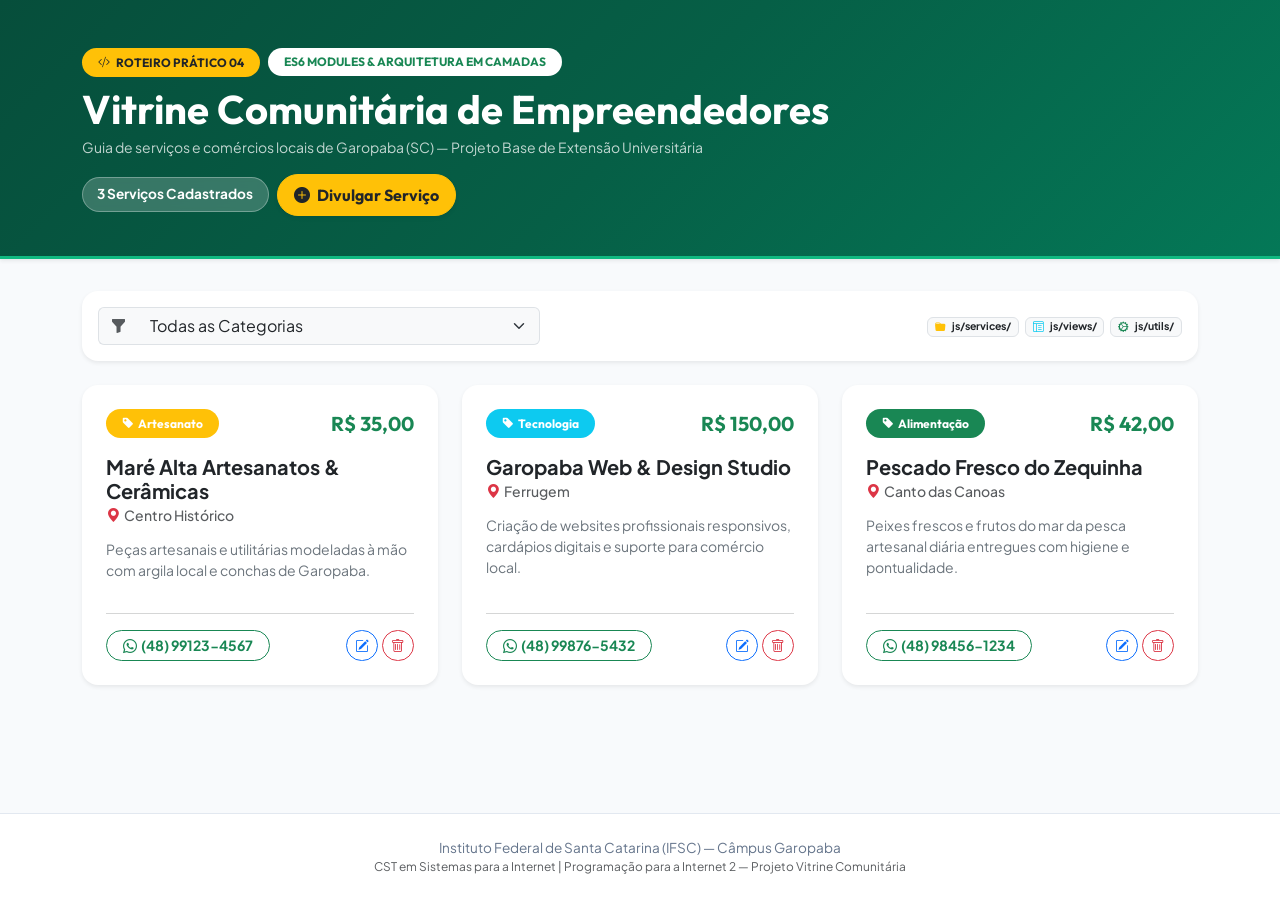
<file: index.html>
<!DOCTYPE html>
<html lang="pt-BR">

<head>
  <meta charset="UTF-8">
  <meta name="viewport" content="width=device-width, initial-scale=1.0">
  <title>Vitrine Comunitária de Garopaba — Roteiro 04 (ES6 Modules)</title>

  <!-- Bootstrap 5 CSS & Icons & Fonts -->
  <link href="https://cdn.jsdelivr.net/npm/bootstrap@5.3.3/dist/css/bootstrap.min.css" rel="stylesheet">
  <link rel="stylesheet" href="https://cdn.jsdelivr.net/npm/bootstrap-icons@1.11.3/font/bootstrap-icons.min.css">
  <link rel="preconnect" href="https://fonts.googleapis.com">
  <link rel="preconnect" href="https://fonts.gstatic.com" crossorigin>
  <link
    href="https://fonts.googleapis.com/css2?family=Outfit:wght@500;700;800&family=Plus+Jakarta+Sans:wght@400;500;600;700&family=Fira+Code:wght@400;500;600&display=swap"
    rel="stylesheet">
  <link rel="stylesheet" href="styles.css">
</head>

<body>

  <!-- TOAST DE NOTIFICAÇÃO FLUTUANTE -->
  <div class="toast-container position-fixed top-0 end-0 p-3" style="z-index: 1090;">
    <div id="toastNotificacao" class="toast align-items-center text-bg-success border-0 shadow-lg" role="alert"
      aria-live="assertive" aria-atomic="true">
      <div class="d-flex">
        <div class="toast-body d-flex align-items-center gap-2">
          <i class="bi bi-check-circle-fill fs-5"></i>
          <div>
            <strong id="toastTitulo" class="d-block">Sucesso!</strong>
            <span id="toastMensagem">Operação realizada com êxito.</span>
          </div>
        </div>
        <button type="button" class="btn-close btn-close-white me-2 m-auto" data-bs-dismiss="toast"
          aria-label="Fechar"></button>
      </div>
    </div>
  </div>

  <!-- HERO BANNER -->
  <header class="hero-banner shadow-sm">
    <div class="container">
      <div class="d-flex align-items-center justify-content-between flex-wrap gap-3">
        <div>
          <div class="d-flex align-items-center gap-2 mb-2">
            <span class="badge bg-warning text-dark font-outfit fw-bold px-3 py-2 rounded-pill">
              <i class="bi bi-code-slash me-1"></i> ROTEIRO PRÁTICO 04
            </span>
            <span class="badge bg-white text-success font-outfit fw-bold px-3 py-2 rounded-pill">
              ES6 MODULES &amp; ARQUITETURA EM CAMADAS
            </span>
          </div>
          <h1 class="display-6 fw-bold font-outfit mb-1">Vitrine Comunitária de Empreendedores</h1>
          <p class="mb-0 opacity-75 small">Guia de serviços e comércios locais de Garopaba (SC) — Projeto Base de
            Extensão Universitária</p>
        </div>
        <div class="d-flex align-items-center gap-2">
          <span class="badge-counter" id="totalServicosBadge">Carregando...</span>
          <button class="btn btn-warning text-dark font-outfit fw-bold px-3 py-2 rounded-pill shadow-sm"
            data-bs-toggle="modal" data-bs-target="#modalCadastro">
            <i class="bi bi-plus-circle-fill me-1"></i> Divulgar Serviço
          </button>
        </div>
      </div>
    </div>
  </header>

  <!-- FILTROS & CONTEÚDO PRINCIPAL -->
  <main class="container mb-5">

    <!-- BARRA DE CONTROLE E FILTRO -->
    <div class="card border-0 shadow-sm rounded-4 mb-4 p-3 bg-white">
      <div class="row g-3 align-items-center justify-content-between">
        <div class="col-md-5">
          <div class="input-group">
            <span class="input-group-text bg-light border-end-0"><i class="bi bi-funnel-fill text-muted"></i></span>
            <select class="form-select border-start-0 bg-light" id="filtroCategoria">
              <option value="todas">Todas as Categorias</option>
              <option value="Alimentação">Alimentação &amp; Gastronomia</option>
              <option value="Tecnologia">Tecnologia &amp; Internet</option>
              <option value="Artesanato">Artesanato &amp; Arte Local</option>
              <option value="Serviços Gerais">Serviços Gerais &amp; Reformas</option>
              <option value="Turismo">Turismo &amp; Passeios</option>
            </select>
          </div>
        </div>

        <div class="col-md-7 text-md-end text-muted small">
          <span class="badge bg-light text-dark border me-1"><i class="bi bi-folder-fill text-warning me-1"></i>
            js/services/</span>
          <span class="badge bg-light text-dark border me-1"><i
              class="bi bi-layout-text-window-reverse text-info me-1"></i> js/views/</span>
          <span class="badge bg-light text-dark border"><i class="bi bi-gear-wide-connected text-success me-1"></i>
            js/utils/</span>
        </div>
      </div>
    </div>

    <!-- GRID DINÂMICO DE CARDS DA VITRINE -->
    <div class="row" id="vitrineContainer">
      <!-- Injetado dinamicamente pela vitrineView.js -->
    </div>

  </main>

  <!-- MODAL DE CADASTRO COM VALIDAÇÃO VISUAL BOOTSTRAP 5 -->
  <div class="modal fade" id="modalCadastro" tabindex="-1" aria-labelledby="modalCadastroLabel" aria-hidden="true">
    <div class="modal-dialog modal-dialog-centered">
      <div class="modal-content rounded-4 border-0 shadow-lg">
        <div class="modal-header border-0 pb-0">
          <h5 class="modal-title font-outfit fw-bold text-dark" id="modalCadastroLabel">
            <i class="bi bi-shop text-success me-2"></i>Cadastrar Serviço na Vitrine
          </h5>
          <button type="button" class="btn-close" data-bs-dismiss="modal" aria-label="Fechar"></button>
        </div>

        <form id="formCadastro" novalidate>
          <input type="hidden" id="servicoId" value="">
          <div class="modal-body pt-3">
            <p class="text-muted small mb-3">Preencha as informações do empreendedor local para cadastrar na vitrine:
            </p>

            <div class="mb-3">
              <label for="nome" class="form-label small fw-bold text-muted">Nome do Empreendimento / Profissional
                *</label>
              <input type="text" class="form-control rounded-3" id="nome" placeholder="Ex: Maré Alta Artesanatos"
                required>
              <div class="invalid-feedback">Por favor, informe o nome do empreendimento.</div>
            </div>

            <div class="row g-2 mb-3">
              <div class="col-md-6">
                <label for="categoria" class="form-label small fw-bold text-muted">Categoria *</label>
                <select class="form-select rounded-3" id="categoria" required>
                  <option value="" selected disabled>Selecione...</option>
                  <option value="Alimentação">Alimentação &amp; Gastronomia</option>
                  <option value="Tecnologia">Tecnologia &amp; Internet</option>
                  <option value="Artesanato">Artesanato &amp; Arte Local</option>
                  <option value="Serviços Gerais">Serviços Gerais &amp; Reformas</option>
                  <option value="Turismo">Turismo &amp; Passeios</option>
                </select>
                <div class="invalid-feedback">Selecione uma categoria.</div>
              </div>

              <div class="col-md-6">
                <label for="bairro" class="form-label small fw-bold text-muted">Bairro / Localidade *</label>
                <input type="text" class="form-control rounded-3" id="bairro" placeholder="Ex: Ferrugem, Centro..."
                  required>
                <div class="invalid-feedback">Informe o bairro em Garopaba.</div>
              </div>
            </div>

            <div class="row g-2 mb-3">
              <div class="col-md-6">
                <label for="precoBase" class="form-label small fw-bold text-muted">Preço Base Referência (R$) *</label>
                <input type="number" step="0.01" min="0" class="form-control rounded-3" id="precoBase"
                  placeholder="Ex: 50.00" required>
                <div class="invalid-feedback">Informe um valor válido em R$.</div>
              </div>

              <div class="col-md-6">
                <label for="telefone" class="form-label small fw-bold text-muted">WhatsApp / Telefone *</label>
                <input type="tel" class="form-control rounded-3" id="telefone" placeholder="48999998888" required
                  pattern="[0-9]{10,11}">
                <div class="invalid-feedback">Informe um telefone válido com DDD (10 ou 11 dígitos).</div>
              </div>
            </div>

            <div class="mb-3">
              <label for="descricao" class="form-label small fw-bold text-muted">Descrição dos Serviços e Produtos
                *</label>
              <textarea class="form-control rounded-3" id="descricao" rows="3"
                placeholder="Descreva os produtos, serviços, diferenciais ou formas de atendimento..."
                required></textarea>
              <div class="invalid-feedback">Insira uma breve descrição sobre o negócio.</div>
            </div>
          </div>

          <div class="modal-footer border-0 pt-0">
            <button type="button" class="btn btn-light rounded-pill px-4 text-muted fw-bold"
              data-bs-dismiss="modal">Cancelar</button>
            <button type="submit" class="btn btn-success rounded-pill px-4 font-outfit fw-bold shadow-sm"
              id="btnSalvarModal">
              <i class="bi bi-check2-circle me-1"></i> <span id="btnSalvarTexto">Salvar na Vitrine</span>
            </button>
          </div>
        </form>

      </div>
    </div>
  </div>

  <!-- RODAPÉ INSTITUCIONAL -->
  <footer>
    <div class="container text-center">
      <p class="mb-0">Instituto Federal de Santa Catarina (IFSC) — Câmpus Garopaba</p>
      <p class="small text-muted mb-0">CST em Sistemas para a Internet | Programação para a Internet 2 — Projeto Vitrine
        Comunitária</p>
    </div>
  </footer>

  <!-- SCRIPTS BOOTSTRAP BUNDLE & JS MODULAR ES6 -->
  <script src="https://cdn.jsdelivr.net/npm/bootstrap@5.3.3/dist/js/bootstrap.bundle.min.js"></script>
  <script type="module" src="js/main.js"></script>
</body>

</html>
</file>
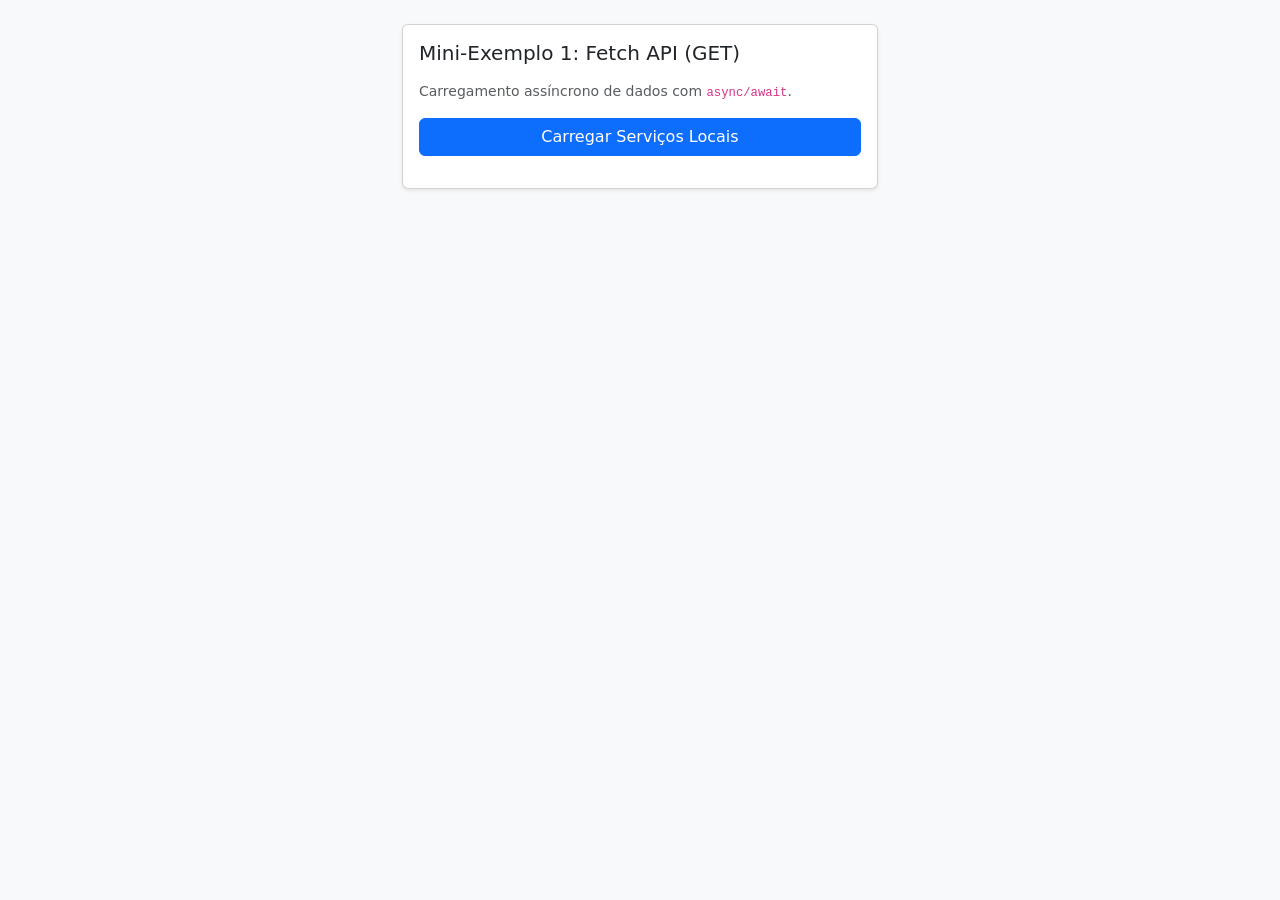
<file: Roteiro-5/mini-exemplos/01-fetch-get/index.html>
<!DOCTYPE html>
<html lang="pt-BR">

<head>
    <meta charset="UTF-8">
    <meta name="viewport" content="width=device-width, initial-scale=1.0">
    <title>Mini-Exemplo 1: Fetch API GET</title>
    <link href="https://cdn.jsdelivr.net/npm/bootstrap@5.3.3/dist/css/bootstrap.min.css" rel="stylesheet">
    <!-- Script externo com defer para garantir o carregamento seguro do DOM -->
    <script src="functions.js" defer></script>
</head>

<body class="bg-light p-4">
    <div class="container" style="max-width: 500px;">
        <div class="card shadow-sm">
            <div class="card-body">
                <h5 class="card-title mb-3">Mini-Exemplo 1: Fetch API (GET)</h5>
                <p class="text-muted small">Carregamento assíncrono de dados com <code>async/await</code>.</p>
                <button id="btnCarregar" class="btn btn-primary w-100 mb-3">
                    Carregar Serviços Locais
                </button>
                <ul id="listaServicos" class="list-group">
                    <!-- Os itens serão inseridos aqui pelo JavaScript -->
                </ul>
            </div>
        </div>
    </div>
</body>

</html>
</file>
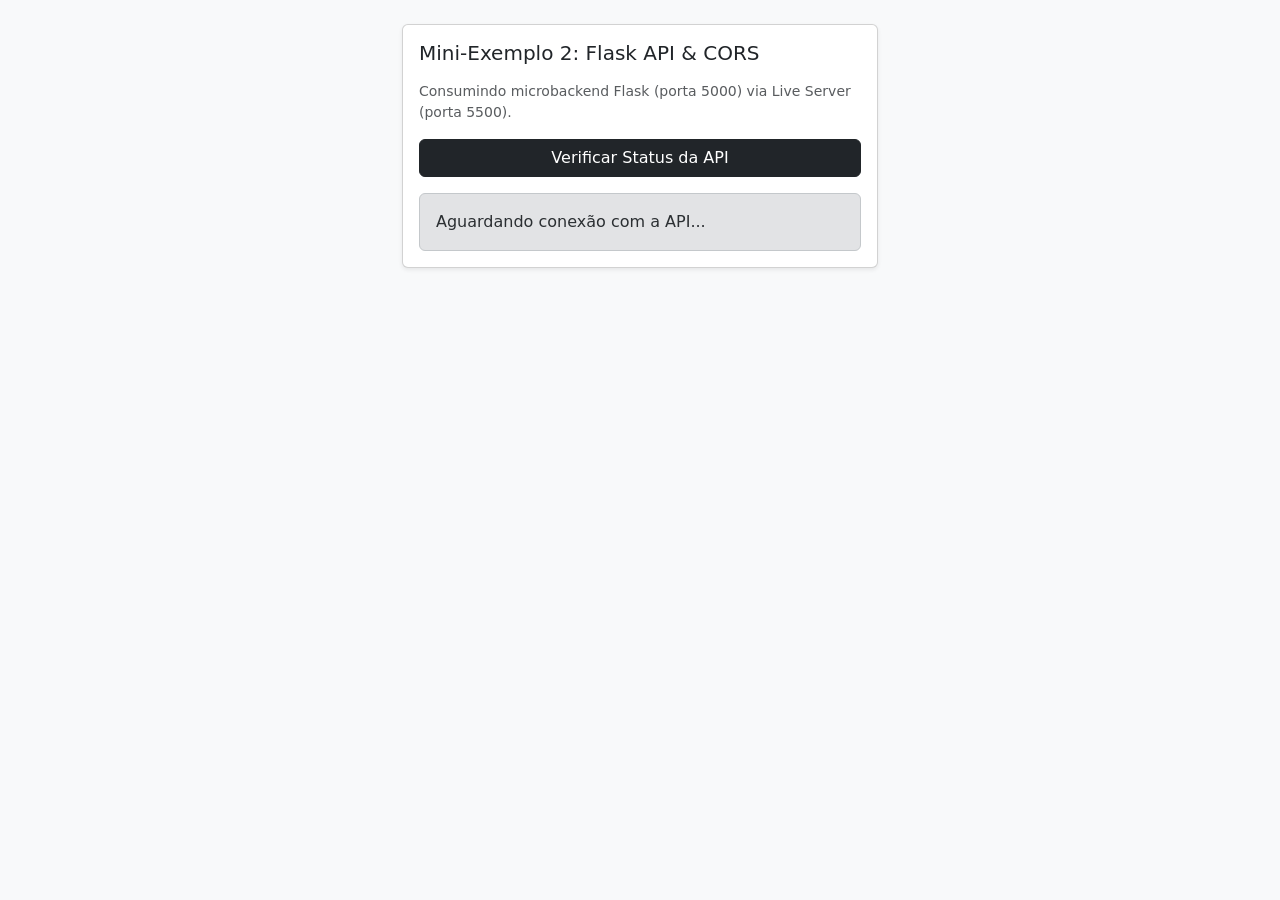
<file: Roteiro-5/mini-exemplos/02-micro-flask-cors/index.html>
<!DOCTYPE html>
<html lang="pt-BR">

<head>
    <meta charset="UTF-8">
    <meta name="viewport" content="width=device-width, initial-scale=1.0">
    <title>Mini-Exemplo 2: Flask API & CORS</title>
    <link href="https://cdn.jsdelivr.net/npm/bootstrap@5.3.3/dist/css/bootstrap.min.css" rel="stylesheet">
    <script src="functions.js" defer></script>
</head>

<body class="bg-light p-4">
    <div class="container" style="max-width: 500px;">
        <div class="card shadow-sm">
            <div class="card-body">
                <h5 class="card-title mb-3">Mini-Exemplo 2: Flask API & CORS</h5>
                <p class="text-muted small">
                    Consumindo microbackend Flask (porta 5000) via Live Server (porta 5500).
                </p>
                <button id="btnConectar" class="btn btn-dark w-100 mb-3">
                    Verificar Status da API
                </button>
                <div id="resultadoStatus" class="alert alert-secondary mb-0">
                    Aguardando conexão com a API...
                </div>
            </div>
        </div>
    </div>
</body>

</html>
</file>
<file: styles.css>
/* Estilos da Vitrine Comunitária de Garopaba (Roteiro 04) */
:root {
  --ifsc-green: #059669;
  --ifsc-dark-green: #047857;
  --garopaba-blue: #0284c7;
  --bg-page: #f8fafc;
  --text-dark: #0f172a;
}

body {
  font-family: 'Plus Jakarta Sans', sans-serif;
  background-color: var(--bg-page);
  color: var(--text-dark);
  min-height: 100vh;
  display: flex;
  flex-direction: column;
}

.font-outfit {
  font-family: 'Outfit', sans-serif;
}

.hero-banner {
  background: linear-gradient(135deg, #064e3b 0%, #065f46 50%, #047857 100%);
  color: #ffffff;
  padding: 3rem 0 2.5rem;
  margin-bottom: 2rem;
  border-bottom: 3px solid #10b981;
}

.vitrine-card {
  transition: all 0.25s cubic-bezier(0.4, 0, 0.2, 1);
  background: #ffffff;
}

.vitrine-card:hover {
  transform: translateY(-5px);
  box-shadow: 0 15px 30px -10px rgba(0, 0, 0, 0.12) !important;
}

.badge-counter {
  background: rgba(255, 255, 255, 0.2);
  backdrop-filter: blur(5px);
  border: 1px solid rgba(255, 255, 255, 0.3);
  padding: 0.4rem 0.9rem;
  border-radius: 50px;
  font-size: 0.85rem;
  font-weight: 700;
}

.form-control:focus,
.form-select:focus {
  border-color: #059669;
  box-shadow: 0 0 0 0.25rem rgba(5, 150, 105, 0.2);
}

footer {
  margin-top: auto;
  background: #ffffff;
  border-top: 1px solid #e2e8f0;
  padding: 1.5rem 0;
  color: #64748b;
  font-size: 0.85rem;
}
</file>
